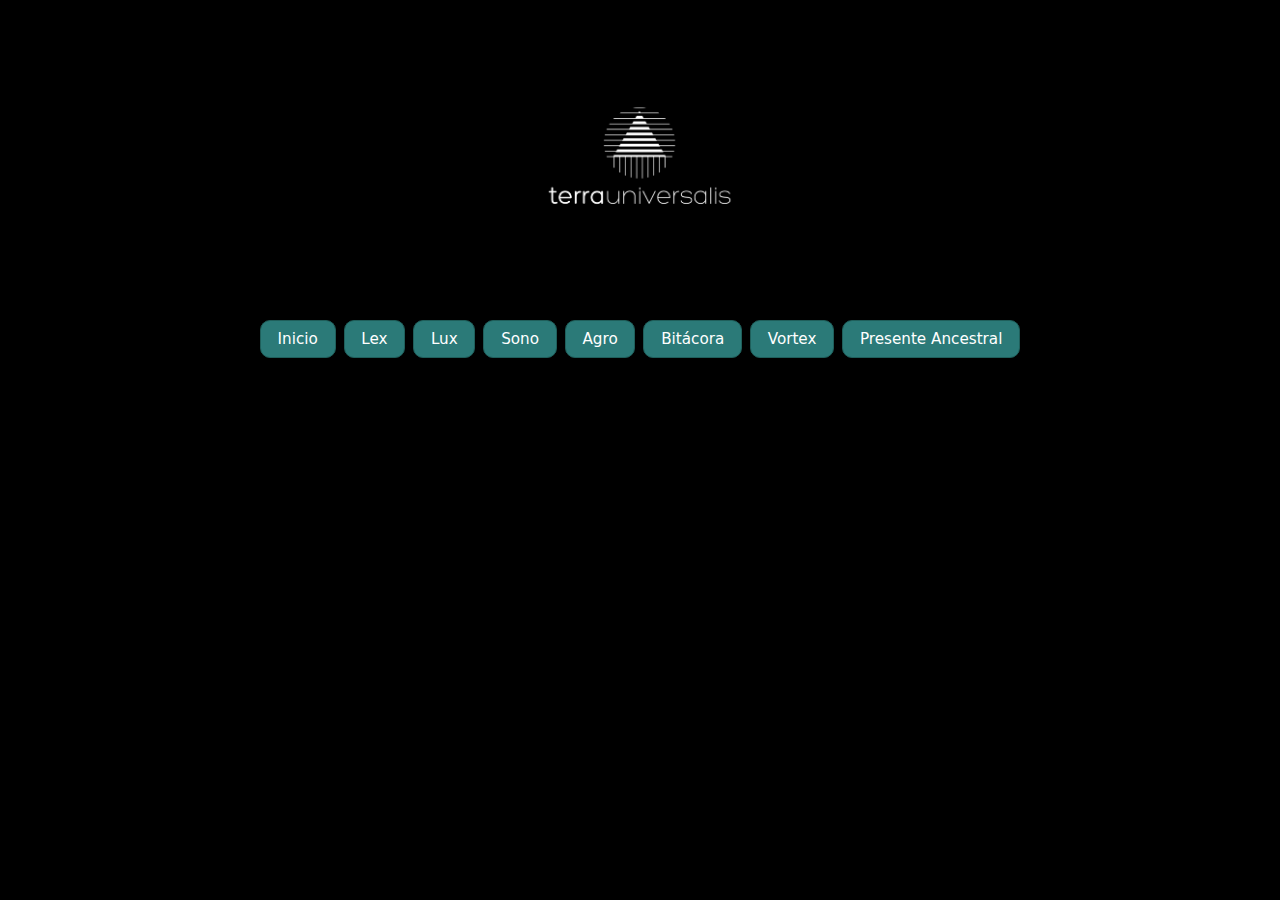
<file: index.html>
<!DOCTYPE html>
<html lang="es">
<head>
  <meta charset="UTF-8" />
  <title>Terrauniversalis</title>
  <meta name="viewport" content="width=device-width, initial-scale=1" />
  <style>
    :root{
      --bg:#000; --fg:#ccc; --muted:#9aa0a6;
      --brand:#2b7a78; --brand-2:#3fa39f;
      --pill-debug:#6264A7; --pill-info:#107C10; --pill-warn:#FF8C00; --pill-error:#D13438;
      --card:#0f1115; --border:#2a2d34;
    }
    *{box-sizing:border-box}
    body{
      margin:0; min-height:100vh; background:var(--bg); color:var(--fg);
      font-family:"Segoe UI",system-ui,-apple-system,Roboto,Arial,sans-serif;
      display:flex; flex-direction:column; align-items:center; padding:2em 1em;
    }
    header{width:100%; max-width:1100px; text-align:center; margin-bottom:2em}
    header img{max-width:90vw; max-height:28vh; margin-bottom:1em}
    nav{margin:1em 0; display:flex; gap:.5em; flex-wrap:wrap; justify-content:center}
    nav a{
      display:inline-block; background:var(--brand); color:#fff; padding:.6em 1.1em;
      text-decoration:none; border-radius:10px; border:1px solid #1f5f5b; font-size:.95em;
    }
    nav a:hover{background:var(--brand-2)}
    #app{width:100%; max-width:1100px; text-align:left}
    p{margin-top:.8em; font-size:.98em; line-height:1.5}
    .muted{color:var(--muted)}

    .card{background:var(--card); border:1px solid var(--border); border-radius:14px; padding:1rem; box-shadow:0 8px 22px rgba(0,0,0,.25)}
    h2{margin:0 0 .5rem 0}
    table.log{width:100%; border-collapse:collapse; color:#ddd; font-size:.95rem}
    .log th,.log td{border-bottom:1px solid var(--border); padding:.6rem .5rem; text-align:left; vertical-align:top}
    .log th{color:#e7e7e7; font-weight:600}
    .pill{display:inline-block; padding:2px 10px; border-radius:999px; font-weight:700; color:#fff; font-size:.8rem}
    .lvl0{background:var(--pill-debug)} .lvl1{background:var(--pill-info)} .lvl2{background:var(--pill-warn)} .lvl3{background:var(--pill-error)}
    .btn{appearance:none; border:1px solid var(--border); background:#141922; color:#eaeaea; padding:.6rem .9rem; border-radius:10px; cursor:pointer; font-weight:600}
    .btn:hover{background:#1a2030}
    .row{display:flex; gap:.6rem; align-items:center; flex-wrap:wrap}
  </style>

  <!-- Clarity (analytics, optional) -->
  <script>
    (function(c,l,a,r,i,t,y){
      c[a]=c[a]||function(){(c[a].q=c[a].q||[]).push(arguments)};
      t=l.createElement(r);t.async=1;t.src="https://www.clarity.ms/tag/"+i;
      y=l.getElementsByTagName(r)[0];y.parentNode.insertBefore(t,y);
    })(window, document, "clarity", "script", "sg91l3b7rh");
  </script>

  <!-- MSAL (Microsoft Entra authentication) -->
  <script src="https://alcdn.msauth.net/browser/2.38.2/js/msal-browser.min.js" defer></script>
</head>
<body>
  <header>
    <img src="/logo-terrauniversalis-transparente.png" alt="terruniversalis Logo" />
    <nav>
      <a href="/" data-link>Inicio</a>
      <a href="/lex" data-link>Lex</a>
      <a href="/lux" data-link>Lux</a>
      <a href="/sono" data-link>Sono</a>
      <a href="/agro" data-link>Agro</a>
      <a href="/bitacora" data-link>Bitácora</a>
      <a href="/vortex" data-link>Vortex</a>
      <a href="/presente-ancestral" data-link>Presente Ancestral</a>
    </nav>
  </header>

  <main id="app"></main>

  <script>
    // ===== CONFIG =====
    const CLIENT_ID = "a29931f3-410d-4316-b582-5139303c77d0";
    const TENANT_ID = "837f64ee-b685-4a9d-b085-6dfef6829d62";
    const SITE_ID   = "terrauniversalis.sharepoint.com,30518bf9-395d-40a6-8cec-677d78d17236,a74ba19e-889a-46b9-932e-39ca7665283a";
    const LIST_ID   = "63ebe210-ce78-4949-95b8-3337c51cfb4d"; // Raw

    const MSAL_CONFIG = {
      auth: { clientId: CLIENT_ID, authority: `https://login.microsoftonline.com/${TENANT_ID}`, redirectUri: window.location.origin },
      cache:{ cacheLocation:"localStorage", storeAuthStateInCookie:true }
    };

    // ===== Singleton MSAL robusto (evita "Cannot access before initialization") =====
    window.__msalApp = window.__msalApp || null;

    async function getMsalApp(){
      if (window.__msalApp) return window.__msalApp;
      // Esperar a que cargue el script de MSAL (por si tardó)
      const wait = ms => new Promise(r => setTimeout(r, ms));
      let tries = 0;
      while((!window.msal || !window.msal.PublicClientApplication) && tries < 60){
        await wait(50); tries++;
      }
      const app = new msal.PublicClientApplication(MSAL_CONFIG);
      try{ if(typeof app.initialize==="function") await app.initialize(); }catch{}
      try{ await app.handleRedirectPromise(); }catch(e){ console.warn("MSAL redirect:", e); }
      window.__msalApp = app;
      return app;
    }

    function htmlEscape(s){
      return String(s ?? "")
        .replaceAll("&","&amp;").replaceAll("<","&lt;")
        .replaceAll(">","&gt;").replaceAll('"',"&quot;").replaceAll("'","&#39;");
    }

    async function ensureAuth(scopes=["User.Read","Sites.Read.All"]){
      const app = await getMsalApp();
      let account = app.getAllAccounts()[0];
      if(!account){
        await app.loginPopup({ scopes });
        account = app.getAllAccounts()[0];
      }
      try{
        const r = await app.acquireTokenSilent({ scopes, account });
        return r.accessToken;
      }catch{
        const r = await app.acquireTokenPopup({ scopes, account });
        return r.accessToken;
      }
    }

    // ===== VISTAS =====
    const routes = {
      "/": `
        <div class="card">
          <div class="row" style="justify-content:space-between; align-items:flex-end">
            <div>
              <h2>Terrauniversalis</h2>
              <p class="muted">Plataforma unificada · Datos abiertos · Transparencia</p>
            </div>
          </div>
          <p>
            <a href="expedientejudicial/index.html"
               style="display:inline-block; background:#2b7a78; color:#fff; padding:1em 1.6em; border-radius:10px; text-decoration:none; border:1px solid #1f5f5b;">
              ⚖️ Ingreso al Expediente Judicial Digital
            </a>
          </p>
          <p>Este expediente está cifrado con <strong>hash SHA-256</strong> y publicado conforme a la legislación mexicana de transparencia.</p>
          <p class="muted" style="margin-top:1.4em;">
            📄 <strong>Terrauniversalis · Datos Abiertos</strong><br />
            <a href="expedientejudicial/expediente.csv" style="color:#ffef9f; text-decoration:underline;">Ver expediente.csv</a>
          </p>
        </div>
      `,
      "/lex": `<div class="card"><h2>📚 Lex Universalis</h2><p>Normas, principios y manual único de políticas.</p></div>`,
      "/lux": `<div class="card"><h2>💡 Lux Universalis</h2><p>Principios éticos, transparencia y claridad.</p></div>`,
      "/sono": `<div class="card"><h2>🎵 Sono Universalis</h2><p>Todo lo relativo al sistema universal de audio.</p></div>`,
      "/agro": `<div class="card"><h2>🌱 Agro Universalis</h2><p>Documentación agrícola y sistemas de sustentabilidad.</p></div>`,
      "/vortex": `<div class="card"><h2>🌀 Mayan Vortex</h2><p>Sistema operativo de integración documental y cósmica.</p></div>`,
      "/presente-ancestral": `<div class="card"><h2>⏳ Presente Ancestral</h2><p>Vinculación con memoria ancestral y presente continuo.</p></div>`
    };

    async function renderBitacora(){
      const appNode = document.getElementById("app");
      appNode.innerHTML = `
        <div class="card">
          <h2>📓 Bitácora</h2>
          <p class="muted">Cargando registros recientes desde SharePoint/Graph…</p>
        </div>`;

      try{
        const token = await ensureAuth();
        const url = `https://graph.microsoft.com/v1.0/sites/${encodeURIComponent(SITE_ID)}/lists/${LIST_ID}/items` +
                    `?$expand=fields($select=Title,numero,Created)&$orderby=createdDateTime desc&$top=50`;
        const resp = await fetch(url, { headers:{ Authorization:`Bearer ${token}` }});
        if(!resp.ok) throw new Error(\`Graph \${resp.status}\`);
        const data = await resp.json();
        const items = Array.isArray(data.value) ? data.value : [];

        const rows = items.map(it=>{
          const f = it.fields || {};
          const dt = new Date(f.Created || it.createdDateTime || Date.now());
          const when = dt.toLocaleString();
          const num = Number.isFinite(f.numero) ? Number(f.numero) : 0;
          const label = (num===3?'ERROR':num===2?'WARN':num===1?'INFO':'DEBUG');
          return `<tr>
            <td>${htmlEscape(when)}</td>
            <td><span class="pill lvl${num}">${label}</span></td>
            <td>${htmlEscape(f.Title || "")}</td>
          </tr>`;
        }).join("");

        appNode.innerHTML = `
          <div class="card">
            <div class="row" style="justify-content:space-between;">
              <h2 style="margin:.2rem 0">📓 Bitácora</h2>
              <div class="row">
                <button class="btn" id="btnRefresh">Refrescar</button>
                <button class="btn" id="btnSignOut">Salir</button>
              </div>
            </div>
            <table class="log" style="margin-top:.6rem">
              <thead><tr><th>Fecha</th><th>Nivel</th><th>Mensaje</th></tr></thead>
              <tbody>${rows || `<tr><td colspan="3" class="muted">Sin registros.</td></tr>`}</tbody>
            </table>
          </div>`;

        document.getElementById("btnRefresh")?.addEventListener("click", renderBitacora);
        document.getElementById("btnSignOut")?.addEventListener("click", async ()=>{
          try{
            const app = await getMsalApp();
            const acc = app.getAllAccounts()[0];
            if(acc) await app.logoutPopup({ account: acc });
          } finally { location.reload(); }
        });

      }catch(e){
        console.error(e);
        appNode.innerHTML = `
          <div class="card">
            <h2>📓 Bitácora</h2>
            <p style="color:#f55">No se pudo cargar la bitácora: ${htmlEscape(e.message)}</p>
            <button class="btn" id="btnRetry">Reintentar</button>
          </div>`;
        document.getElementById("btnRetry")?.addEventListener("click", renderBitacora);
      }
    }

    // ===== Router SPA =====
    function currentPath(){
      const p = window.location.pathname.replace(/\/+$/, "");
      return p === "" ? "/" : p;
    }
    function router(){
      const path = currentPath();
      const app = document.getElementById("app");
      if(path === "/bitacora"){ renderBitacora(); return; }
      app.innerHTML = routes[path] || `<div class="card"><h2>404</h2><p>Ruta no encontrada.</p></div>`;
    }
    window.addEventListener("popstate", router);
    document.addEventListener("click", (e)=>{
      const a = e.target.closest("[data-link]");
      if(a && a.getAttribute("href")){
        e.preventDefault();
        history.pushState(null, "", a.getAttribute("href"));
        router();
      }
    });
    window.addEventListener("DOMContentLoaded", router);
  </script>
</body>
</html>
</file>
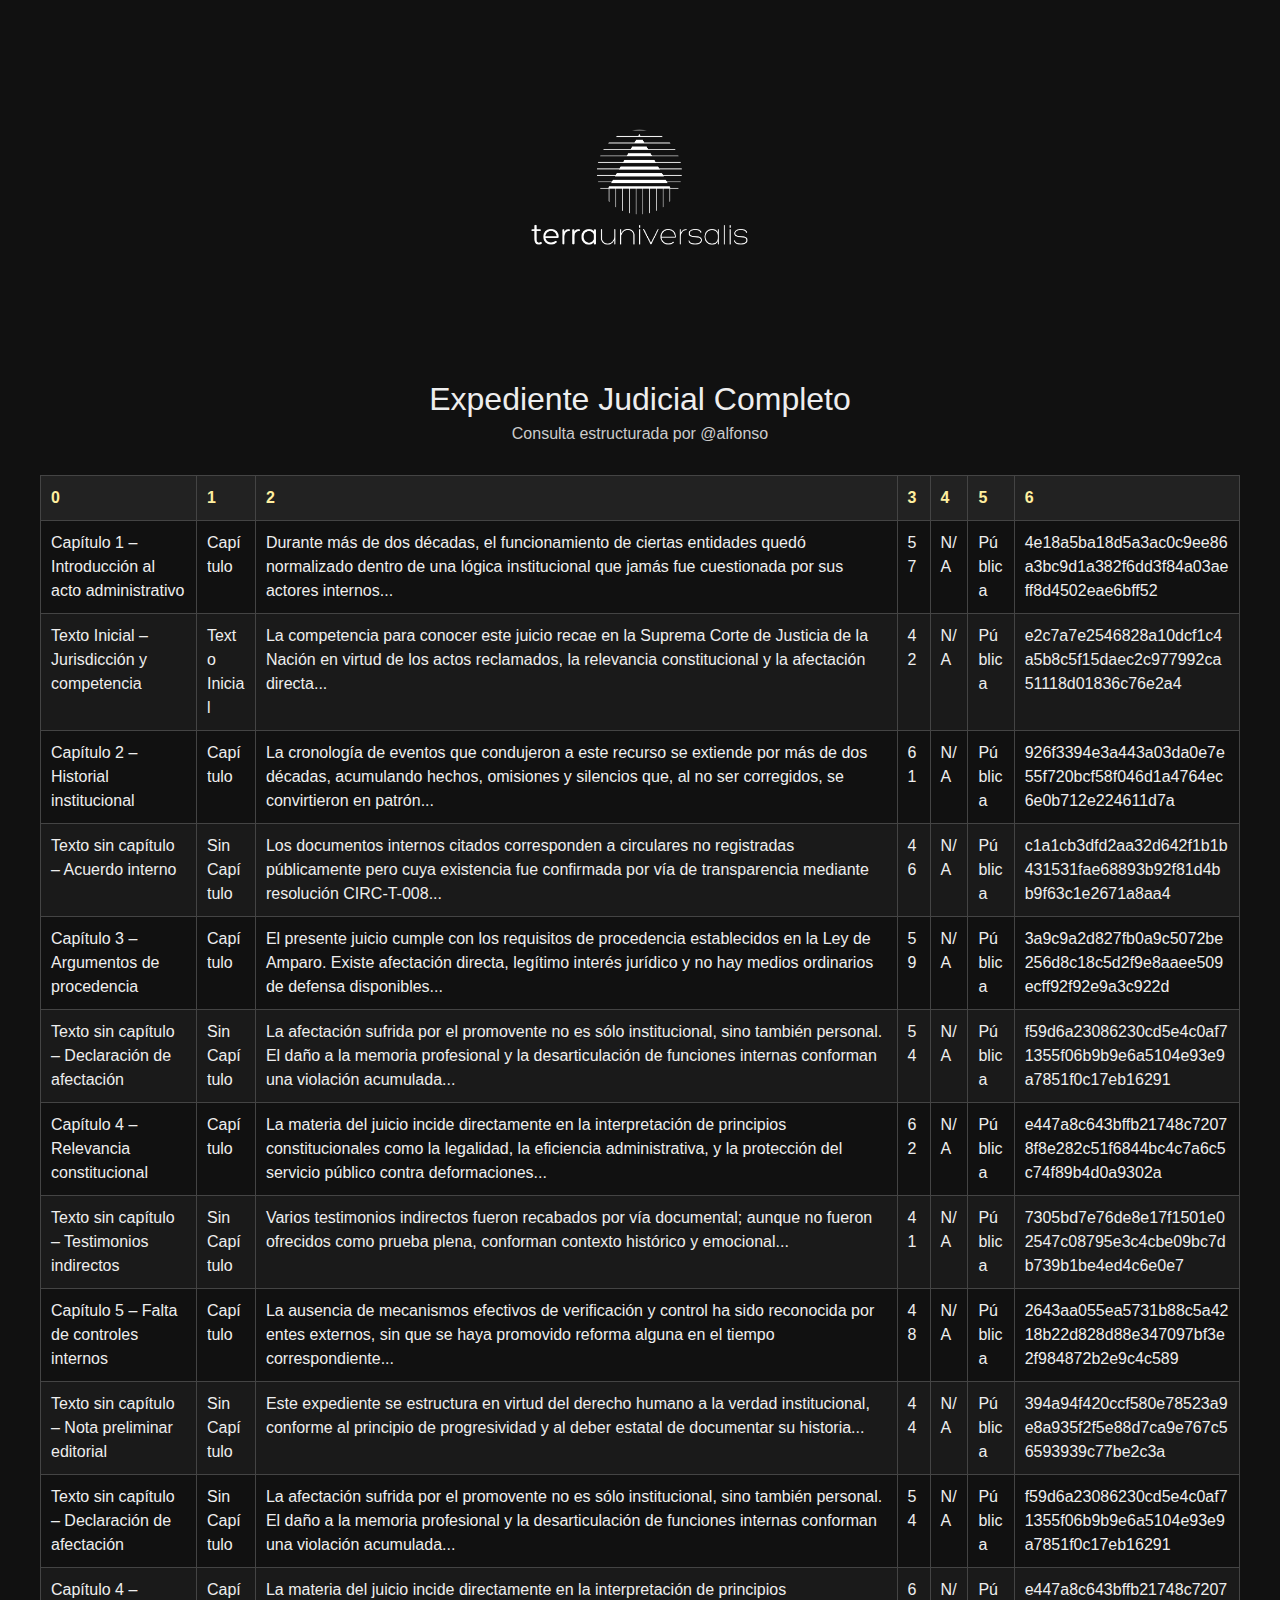
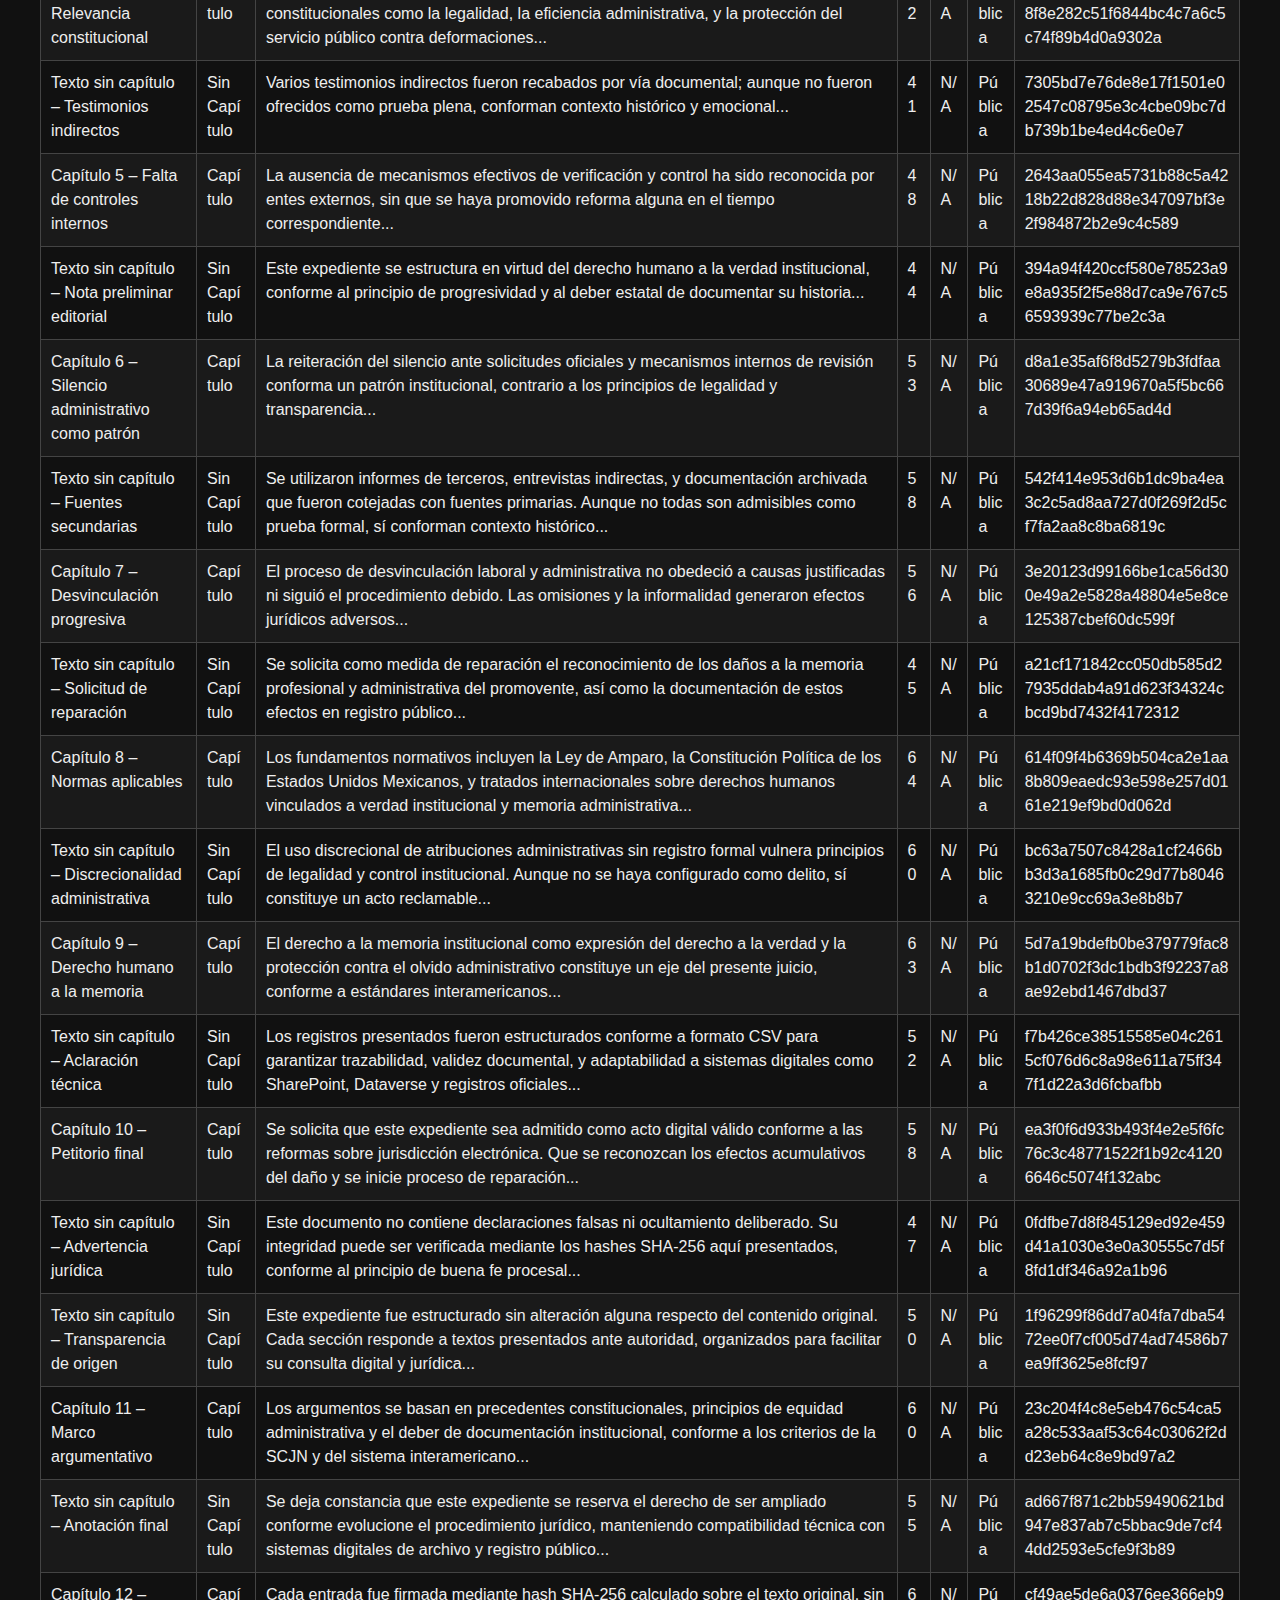
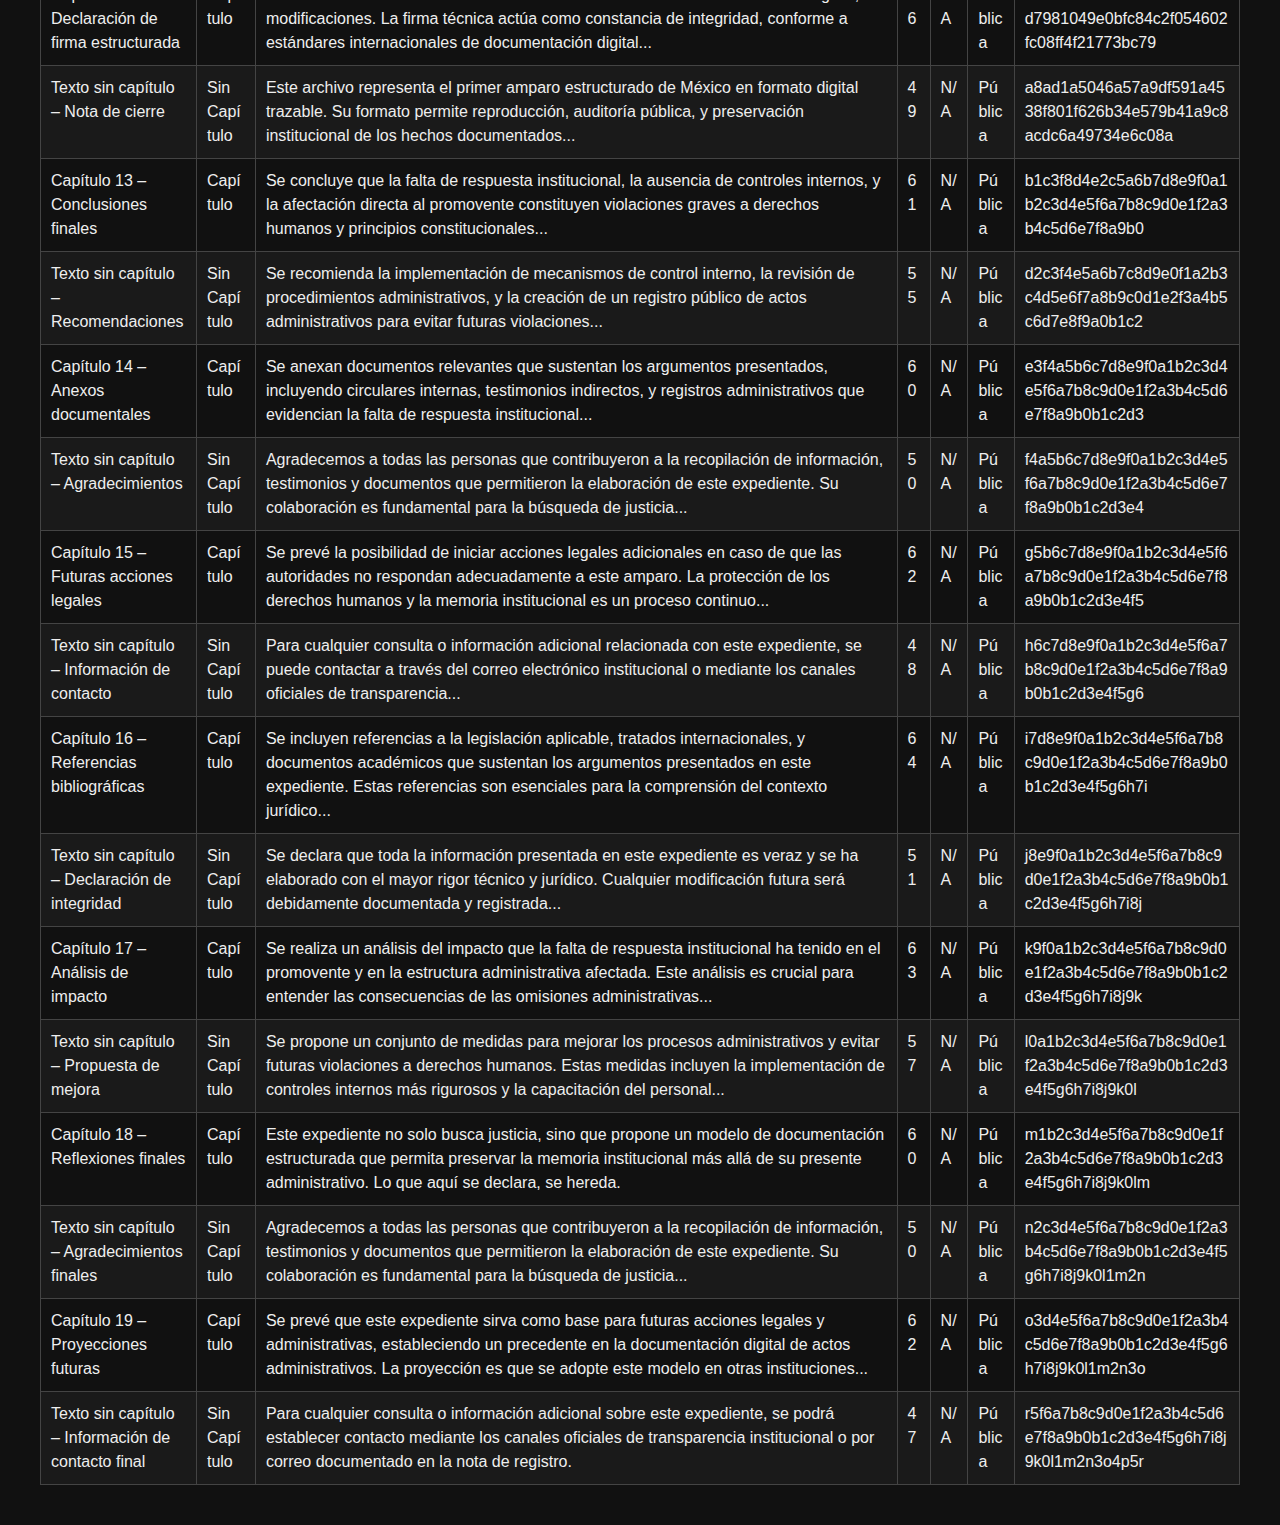
<file: main_amparogglad.html>
<!DOCTYPE html>
<html lang="es">
<head>
  <meta charset="UTF-8">
  <title>Expediente Judicial Completo | Terrauniversalis</title>
  <style>
    body {
      background-color: #111;
      color: #eee;
      font-family: 'Segoe UI', sans-serif;
      text-align: center;
      padding: 2em;
    }
    img.logo {
      max-width: 300px;
      margin-bottom: 1em;
    }
    h1 { font-weight: normal; margin-bottom: 0.2em; }
    p { margin-top: 0; color: #ccc; }
    #tabla-expediente {
      overflow-x: auto;
      margin-top: 2em;
    }
    table {
      width: 100%;
      border-collapse: collapse;
    }
    th, td {
      border: 1px solid #444;
      padding: 10px;
      vertical-align: top;
      word-break: break-word;
      white-space: pre-wrap;
      overflow-wrap: break-word;
      text-align: left;
      line-height: 1.5;
    }
    th {
      background-color: #222;
      color: #ffef9f;
    }
    tr:nth-child(even) {
      background-color: #1a1a1a;
    }
  </style>
</head>
<body>
  <img src="logo-terrauniversalis-transparente.png" alt="Terrauniversalis Logo" class="logo">
  <h1>Expediente Judicial Completo</h1>
  <p>Consulta estructurada por @alfonso</p>

  <div id="tabla-expediente"></div>

<script>
  document.addEventListener('DOMContentLoaded', function () {
    fetch('amparog glad 3.json')
      .then(response => response.json())
      .then(data => {
        if (!Array.isArray(data)) {
          console.error("JSON no es una lista de objetos");
          return;
        }
        const headers = Object.keys(data[0]);
        const table = document.createElement('table');
        table.innerHTML = '<thead><tr>' +
          headers.map(h => `<th>${h}</th>`).join('') +
          '</tr></thead><tbody>' +
          data.map(row => '<tr>' +
            headers.map(h => `<td>${row[h] || ''}</td>`).join('') +
          '</tr>').join('') + '</tbody>';
        document.getElementById('tabla-expediente').appendChild(table);
      })
      .catch(error => {
        console.error("Error cargando JSON:", error);
      });
  });
</script>
</body>
</html>
</file>
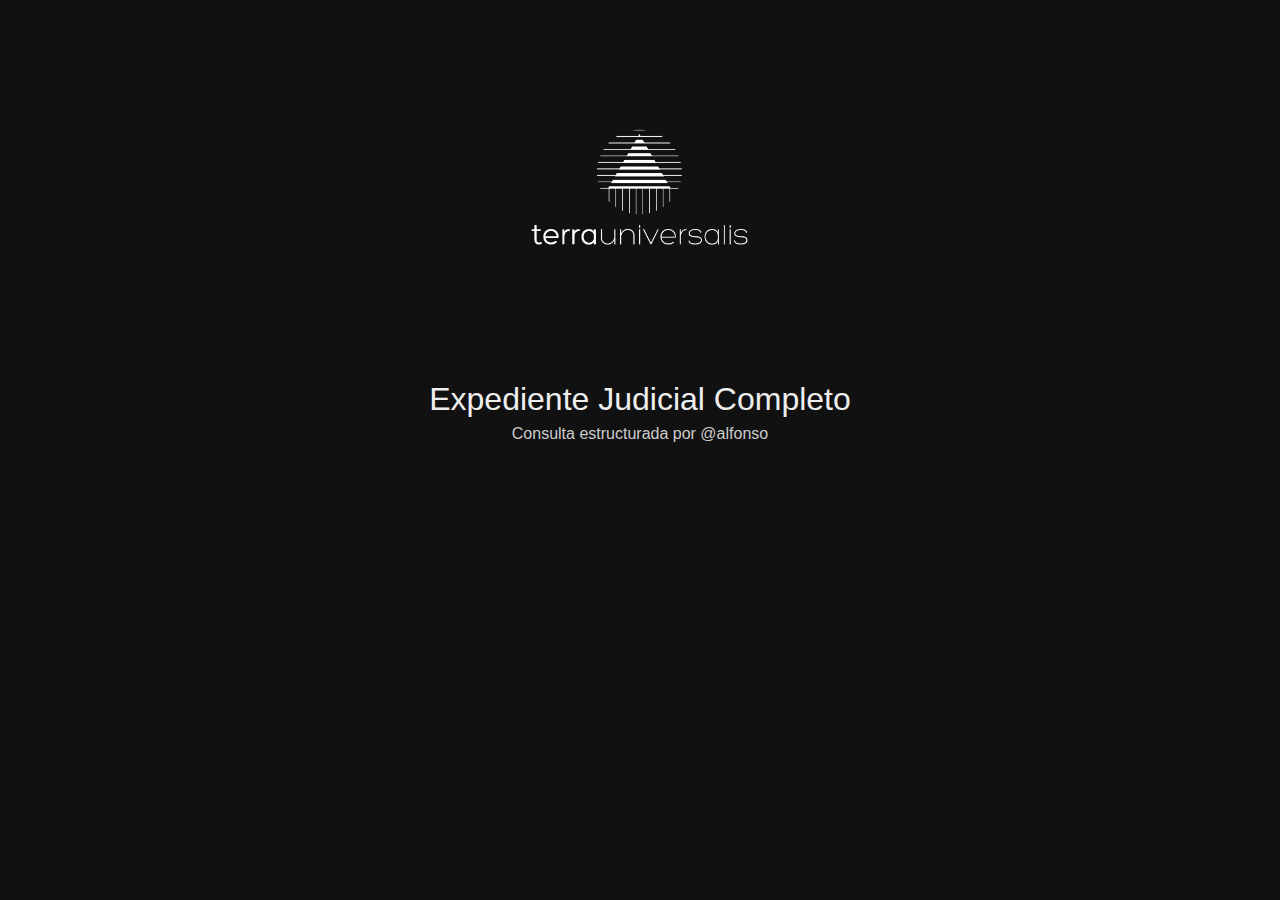
<file: main_FROM_glad.html>
<!DOCTYPE html>
<html lang="es">
<head>
  <meta charset="UTF-8">
  <title>Expediente Judicial Completo | Terrauniversalis</title>
  <style>
    body {
      background-color: #111;
      color: #eee;
      font-family: 'Segoe UI', sans-serif;
      text-align: center;
      padding: 2em;
    }
    img.logo {
      max-width: 300px;
      margin-bottom: 1em;
    }
    h1 { font-weight: normal; margin-bottom: 0.2em; }
    p { margin-top: 0; color: #ccc; }
    #tabla-expediente {
      overflow-x: auto;
      margin-top: 2em;
    }
    table {
      width: 100%;
      border-collapse: collapse;
    }
    th, td {
      border: 1px solid #444;
      padding: 10px;
      vertical-align: top;
      word-break: break-word;
      white-space: pre-wrap;
      overflow-wrap: break-word;
      text-align: left;
      line-height: 1.5;
    }
    th {
      background-color: #222;
      color: #ffef9f;
    }
    tr:nth-child(even) {
      background-color: #1a1a1a;
    }
  </style>
</head>
<body>
  <img src="logo-terrauniversalis-transparente.png" alt="Terrauniversalis Logo" class="logo">
  <h1>Expediente Judicial Completo</h1>
  <p>Consulta estructurada por @alfonso</p>

  <div id="tabla-expediente"></div>

<script>
  document.addEventListener('DOMContentLoaded', function () {
    fetch('expediente_index2_FROM_glad.json')
      .then(response => response.json())
      .then(data => {
        if (!Array.isArray(data)) {
          console.error("JSON no es una lista de objetos");
          return;
        }
        const headers = Object.keys(data[0]);
        const table = document.createElement('table');
        table.innerHTML = '<thead><tr>' +
          headers.map(h => `<th>${h}</th>`).join('') +
          '</tr></thead><tbody>' +
          data.map(row => '<tr>' +
            headers.map(h => `<td>${row[h] || ''}</td>`).join('') +
          '</tr>').join('') + '</tbody>';
        document.getElementById('tabla-expediente').appendChild(table);
      })
      .catch(error => {
        console.error("Error cargando JSON:", error);
      });
  });
</script>
</body>
</html>
</file>
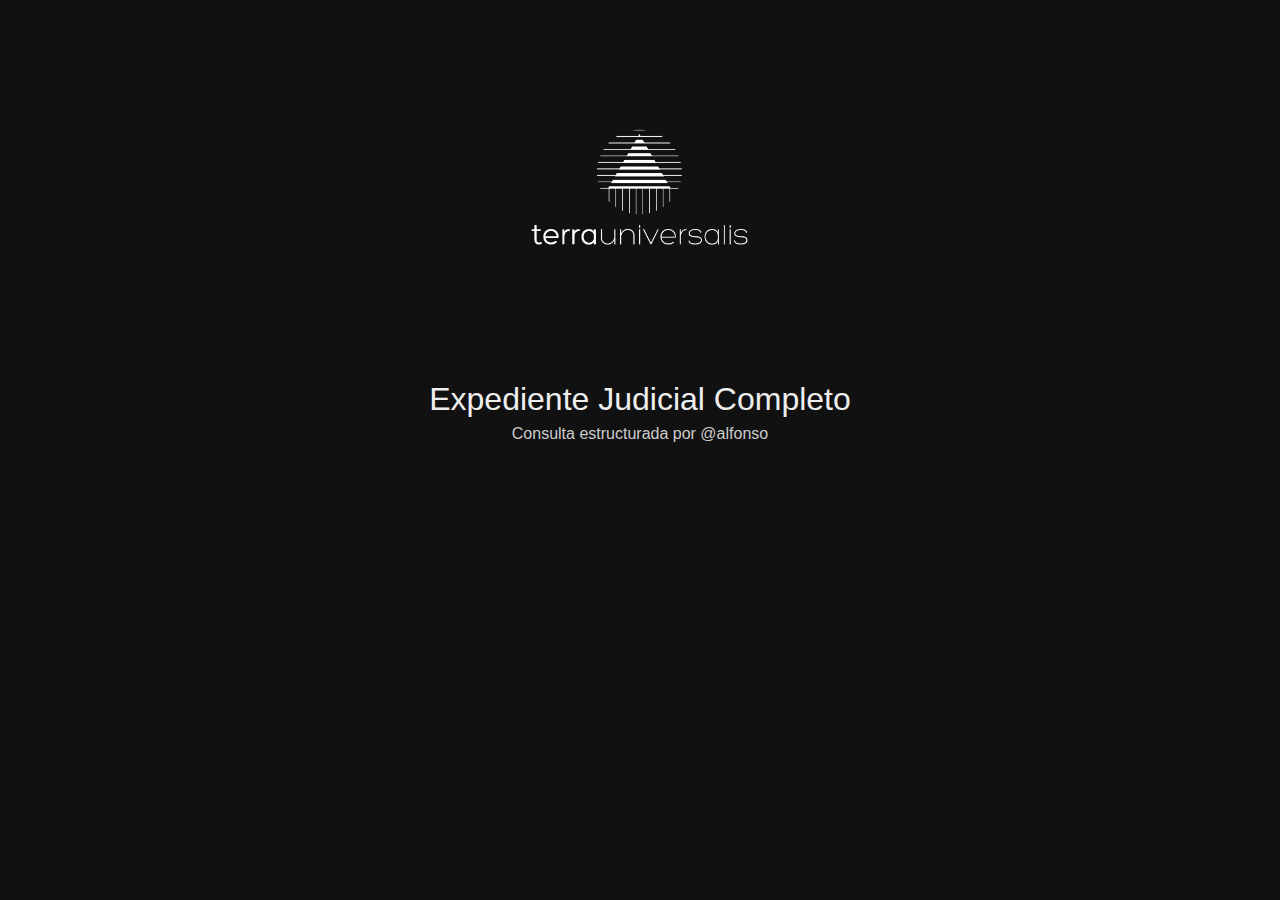
<file: expedientejudicial/main.html>
<!DOCTYPE html>
<html lang="es">
<head>
  <meta charset="UTF-8">
  <title>Expediente Judicial Completo | Terrauniversalis</title>

  <style>
    body {
      background-color: #111;
      color: #eee;
      font-family: 'Segoe UI', sans-serif;
      text-align: center;
      padding: 2em;
    }

    img.logo {
      max-width: 300px;
      margin-bottom: 1em;
    }

    h1 {
      font-weight: normal;
      margin-bottom: 0.2em;
    }

    p {
      margin-top: 0;
      color: #ccc;
    }

    #tabla-expediente {
      margin-top: 2em;
      overflow-x: auto;
    }

    table {
      width: 100%;
      border-collapse: collapse;
    }

    th, td {
      border: 1px solid #444;
      padding: 10px;
      vertical-align: top;
      word-break: break-word;
      white-space: pre-wrap; /* ✅ permite saltos de línea visibles */
      overflow-wrap: break-word; /* ✅ quiebra palabras largas */
      text-align: left;
    }

    th {
      background-color: #222;
      color: #ffef9f;
    }

    tr:nth-child(even) {
      background-color: #1a1a1a;
    }
  </style>
</head>
<body>
  <img src="../logo-terrauniversalis-transparente.png" alt="Terrauniversalis Logo" class="logo">
  <h1>Expediente Judicial Completo</h1>
  <p>Consulta estructurada por @alfonso</p>

  <div id="tabla-expediente"></div>

<script>
  document.addEventListener('DOMContentLoaded', function () {
    fetch('expediente_index2_FINAL_clean.json')
     .then(r => r.json())
.then(data => {
  const rows = Array.isArray(data) ? data : Object.values(data);  // ✔️ esta línea es la clave
  const headers = Object.keys(rows[0]);
  const table = document.createElement('table');
  table.innerHTML =
    '<thead><tr>' +
    headers.map(h => `<th>${h}</th>`).join('') +
    '</tr></thead><tbody>' +
    rows.map(row => '<tr>' +
      headers.map(h => `<td>${row[h] || ''}</td>`).join('') +
      '</tr>').join('') +
    '</tbody>';
  document.getElementById('tabla-expediente').appendChild(table);
});
  });
</script>
</body>
</html>
</file>
